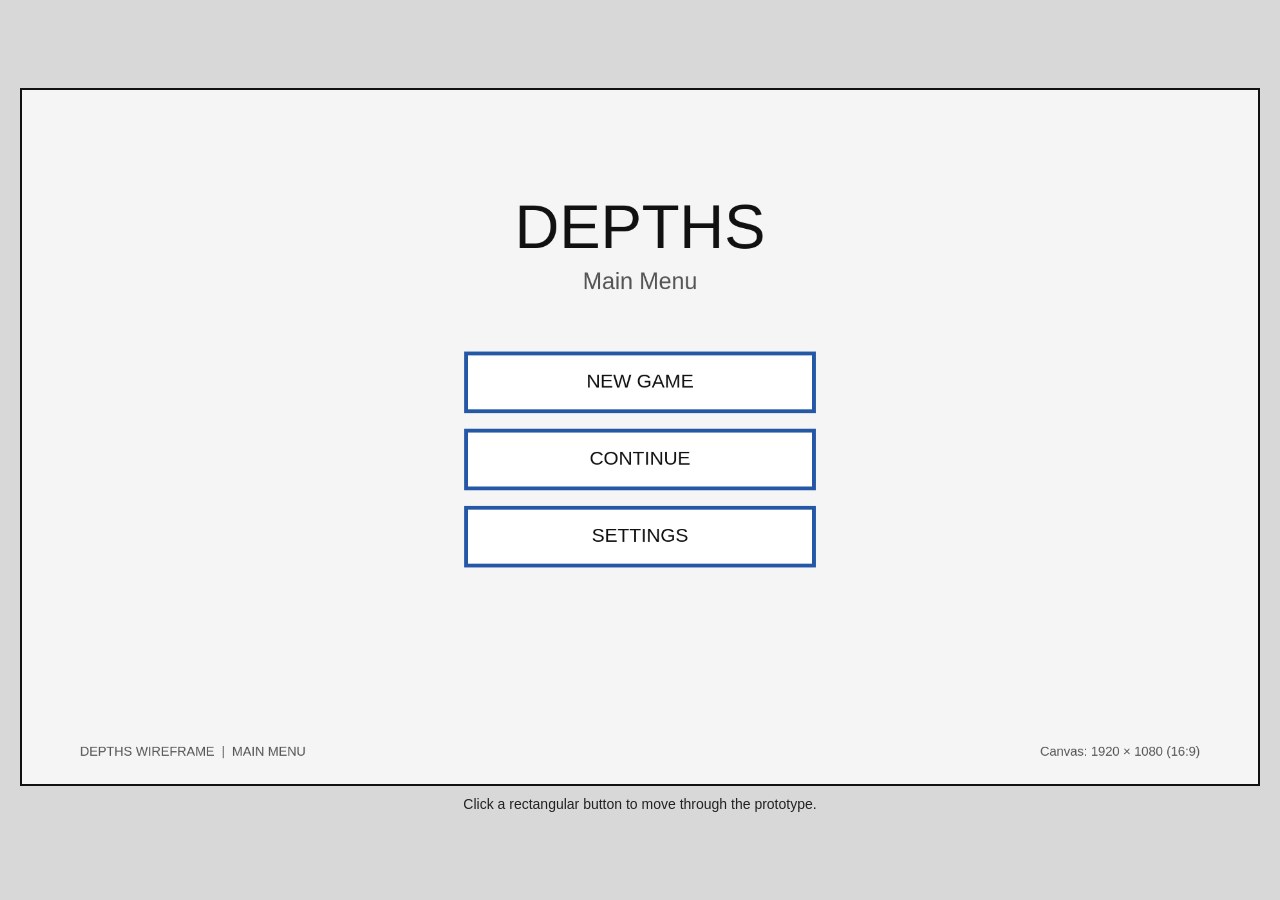
<file: docs/ui-ux/user-flow/index.html>
<!doctype html>
<html lang="en">
  <head>
    <meta charset="utf-8" />
    <meta name="viewport" content="width=device-width, initial-scale=1" />
    <title>Depths — Main Menu</title>
    <link rel="stylesheet" href="styles.css" />
  </head>
  <body data-screen="main">
    <main>
      <canvas
        id="prototype"
        width="1920"
        height="1080"
        tabindex="0"
        aria-label="Depths main menu wireframe"
      ></canvas>
      <p class="instructions">
        Click a rectangular button to move through the prototype.
      </p>
    </main>
    <script src="prototype.js"></script>
  </body>
</html>
</file>
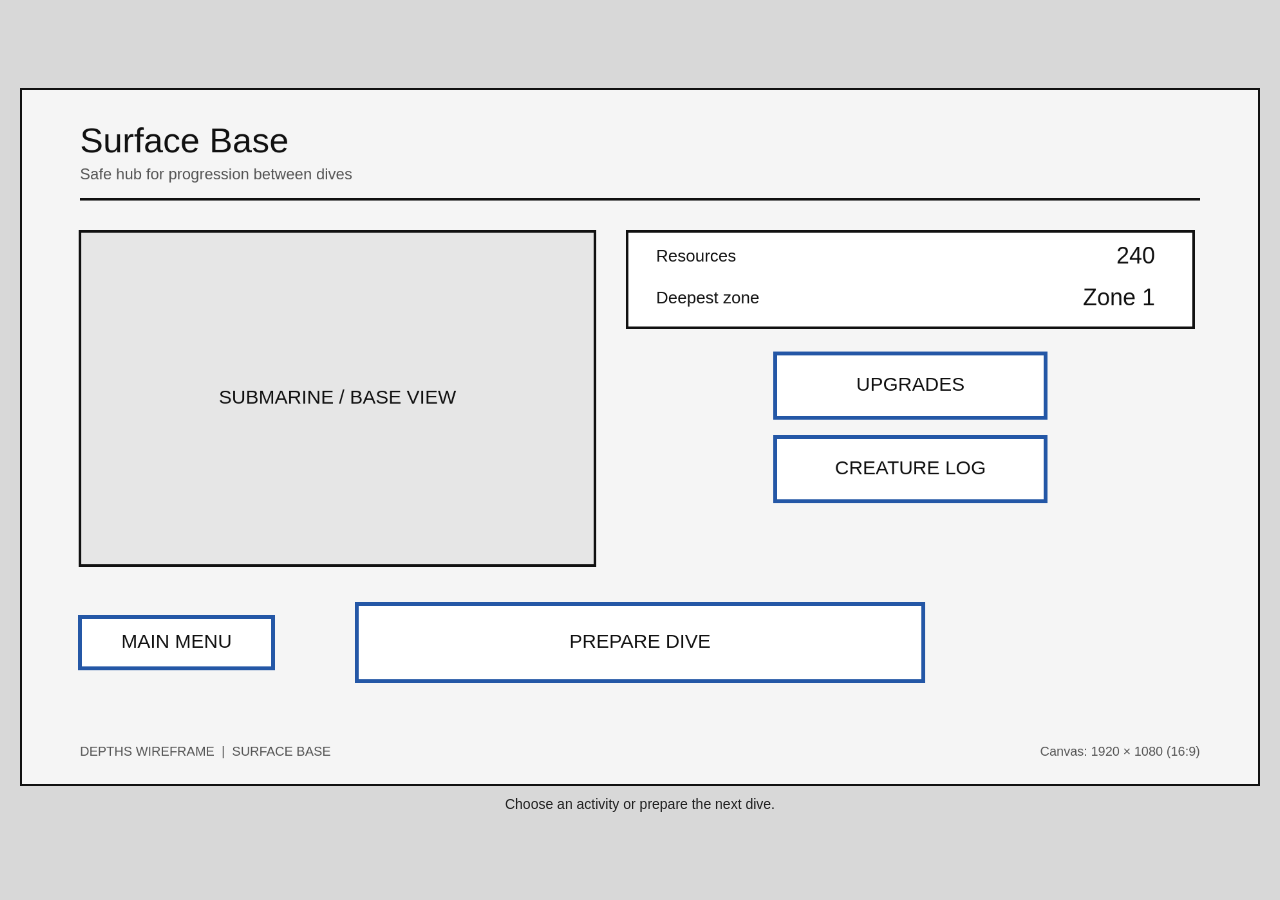
<file: docs/ui-ux/user-flow/base.html>
<!doctype html>
<html lang="en">
  <head>
    <meta charset="utf-8" />
    <meta name="viewport" content="width=device-width, initial-scale=1" />
    <title>Depths — Surface Base</title>
    <link rel="stylesheet" href="styles.css" />
  </head>
  <body data-screen="base">
    <main>
      <canvas
        id="prototype"
        width="1920"
        height="1080"
        tabindex="0"
        aria-label="Surface base wireframe"
      ></canvas>
      <p class="instructions">
        Choose an activity or prepare the next dive.
      </p>
    </main>
    <script src="prototype.js"></script>
  </body>
</html>
</file>
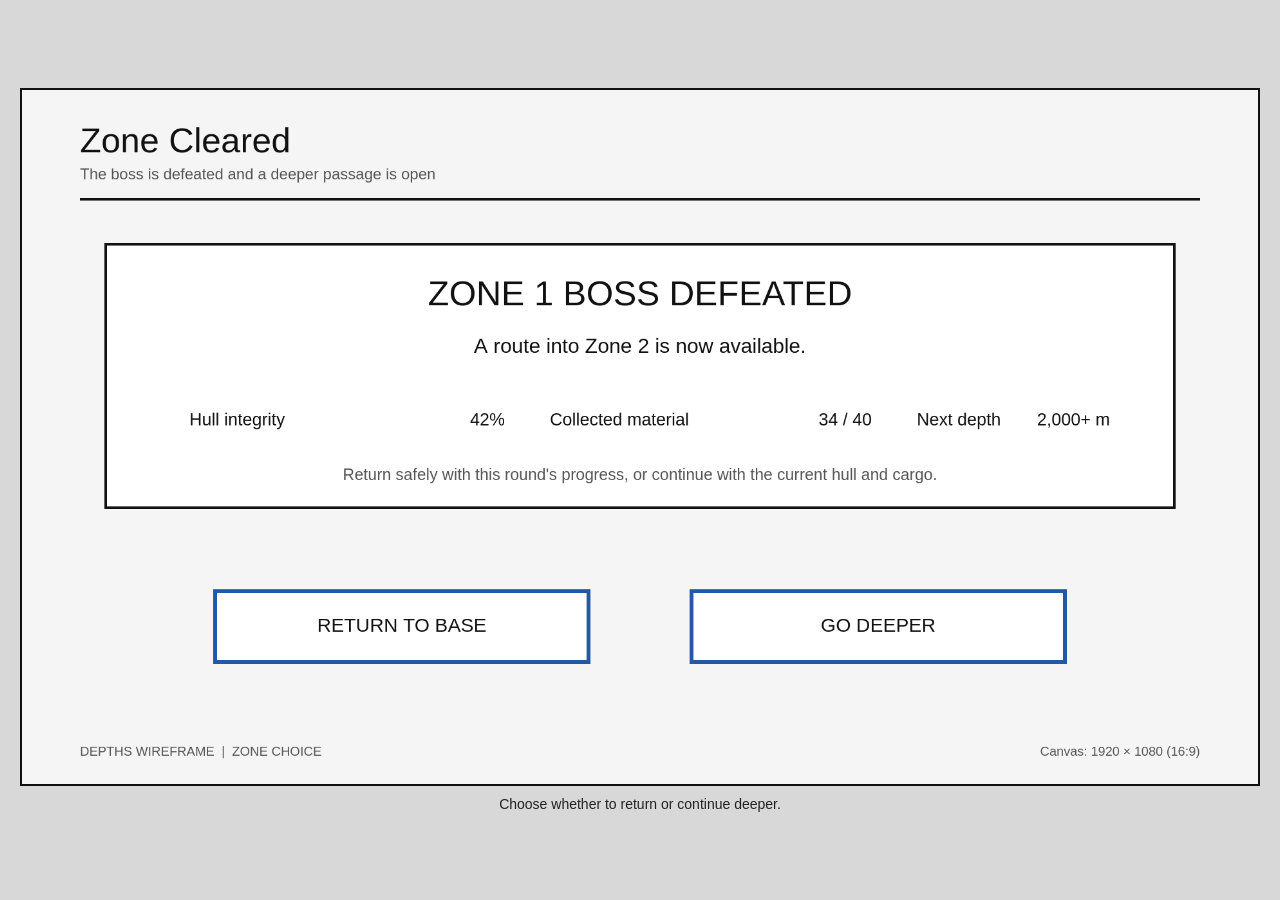
<file: docs/ui-ux/user-flow/boss-cleared.html>
<!doctype html>
<html lang="en">
  <head>
    <meta charset="utf-8" />
    <meta name="viewport" content="width=device-width, initial-scale=1" />
    <title>Depths — Zone Cleared</title>
    <link rel="stylesheet" href="styles.css" />
  </head>
  <body data-screen="bossCleared">
    <main>
      <canvas
        id="prototype"
        width="1920"
        height="1080"
        tabindex="0"
        aria-label="Boss defeated zone choice wireframe"
      ></canvas>
      <p class="instructions">Choose whether to return or continue deeper.</p>
    </main>
    <script src="prototype.js"></script>
  </body>
</html>
</file>
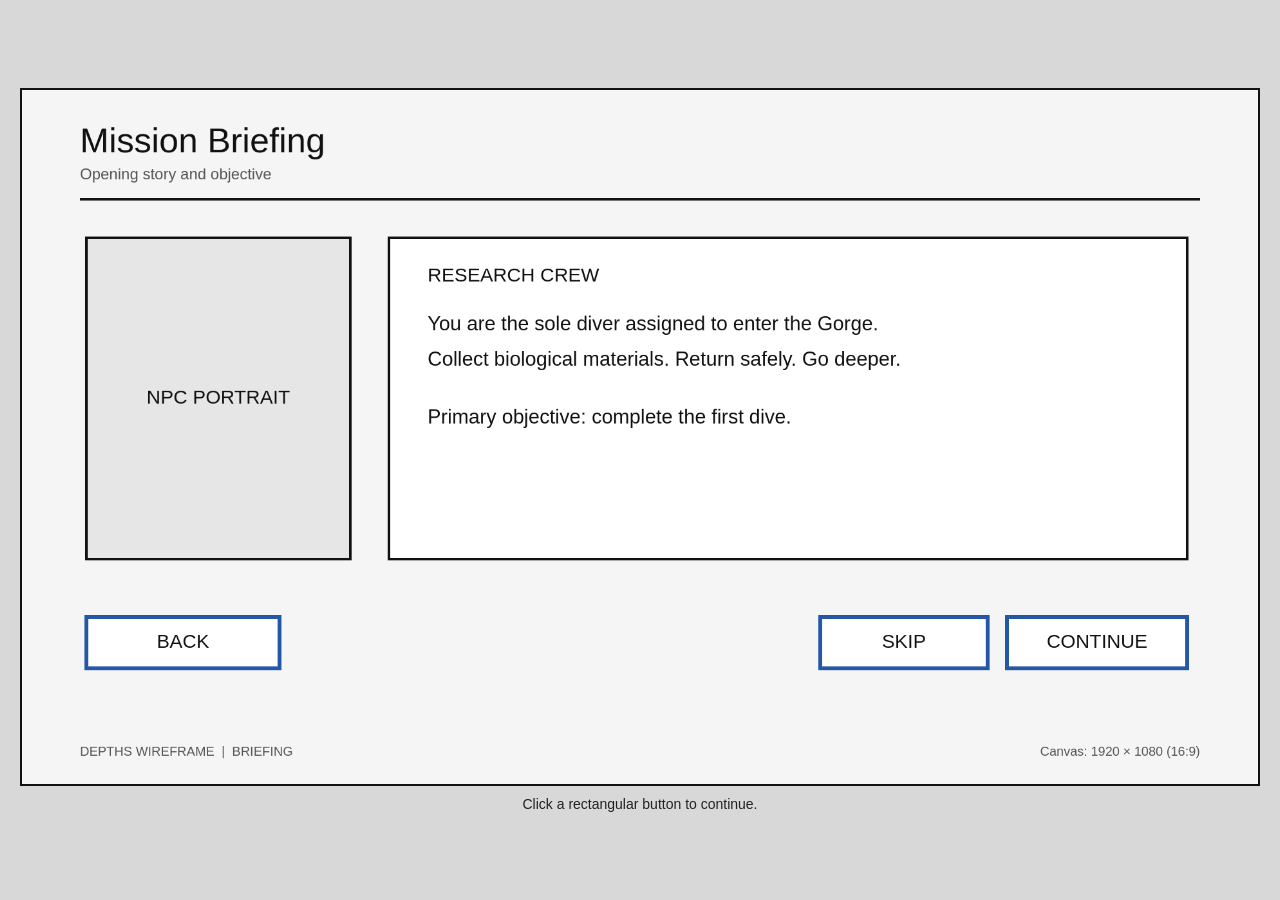
<file: docs/ui-ux/user-flow/briefing.html>
<!doctype html>
<html lang="en">
  <head>
    <meta charset="utf-8" />
    <meta name="viewport" content="width=device-width, initial-scale=1" />
    <title>Depths — Briefing</title>
    <link rel="stylesheet" href="styles.css" />
  </head>
  <body data-screen="briefing">
    <main>
      <canvas
        id="prototype"
        width="1920"
        height="1080"
        tabindex="0"
        aria-label="Mission briefing wireframe"
      ></canvas>
      <p class="instructions">Click a rectangular button to continue.</p>
    </main>
    <script src="prototype.js"></script>
  </body>
</html>
</file>
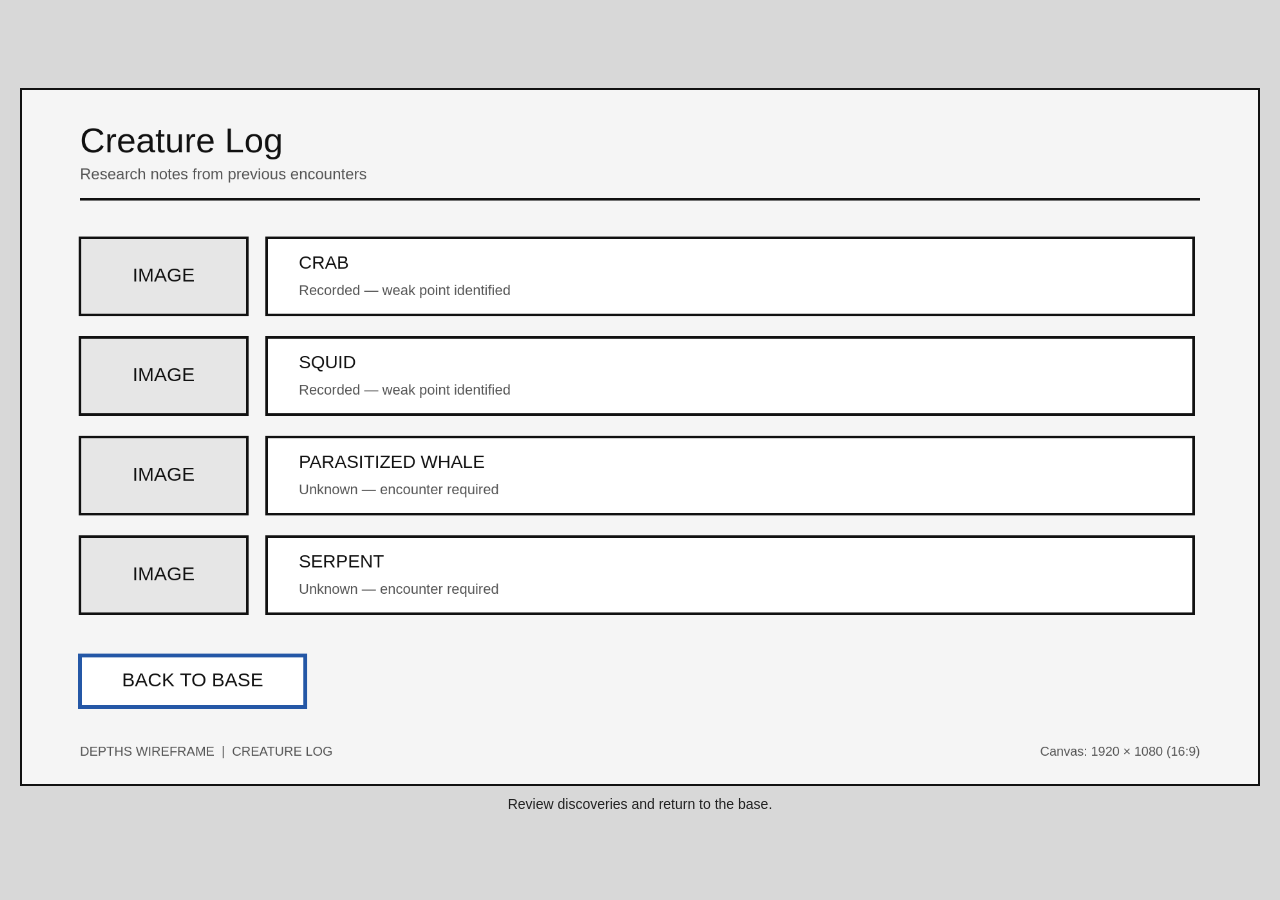
<file: docs/ui-ux/user-flow/creature-log.html>
<!doctype html>
<html lang="en">
  <head>
    <meta charset="utf-8" />
    <meta name="viewport" content="width=device-width, initial-scale=1" />
    <title>Depths — Creature Log</title>
    <link rel="stylesheet" href="styles.css" />
  </head>
  <body data-screen="creatureLog">
    <main>
      <canvas
        id="prototype"
        width="1920"
        height="1080"
        tabindex="0"
        aria-label="Creature log wireframe"
      ></canvas>
      <p class="instructions">
        Review discoveries and return to the base.
      </p>
    </main>
    <script src="prototype.js"></script>
  </body>
</html>
</file>
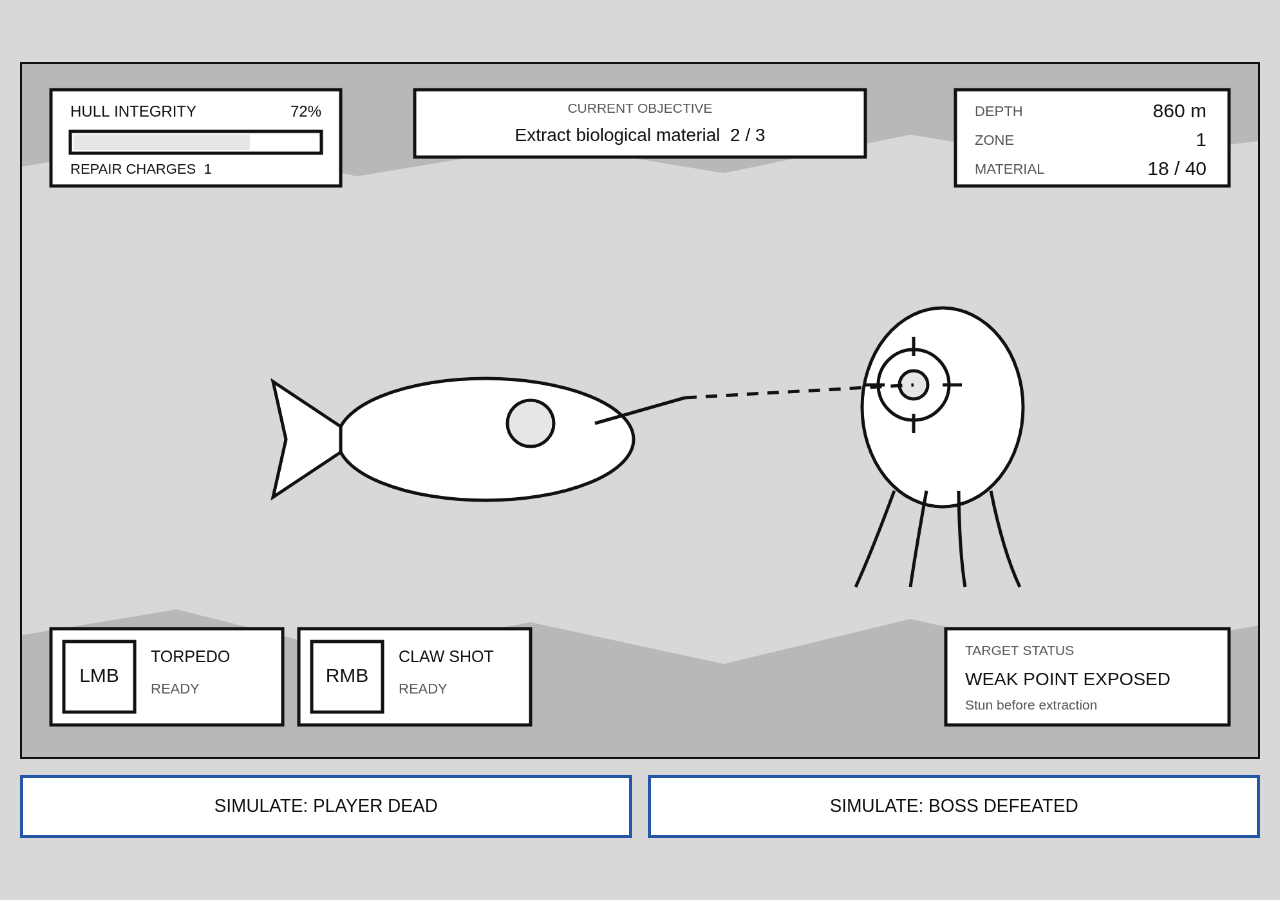
<file: docs/ui-ux/user-flow/dive.html>
<!doctype html>
<html lang="en">
  <head>
    <meta charset="utf-8" />
    <meta name="viewport" content="width=device-width, initial-scale=1" />
    <title>Depths — Dive</title>
    <link rel="stylesheet" href="styles.css" />
  </head>
  <body data-screen="dive">
    <main>
      <canvas
        id="prototype"
        width="1920"
        height="1080"
        tabindex="0"
        aria-label="Dive gameplay wireframe"
      ></canvas>
      <nav class="simulation-controls" aria-label="Simulate gameplay outcome">
        <a class="simulation-button" href="result-death.html">
          SIMULATE: PLAYER DEAD
        </a>
        <a class="simulation-button" href="boss-cleared.html">
          SIMULATE: BOSS DEFEATED
        </a>
      </nav>
    </main>
    <script src="prototype.js"></script>
  </body>
</html>
</file>
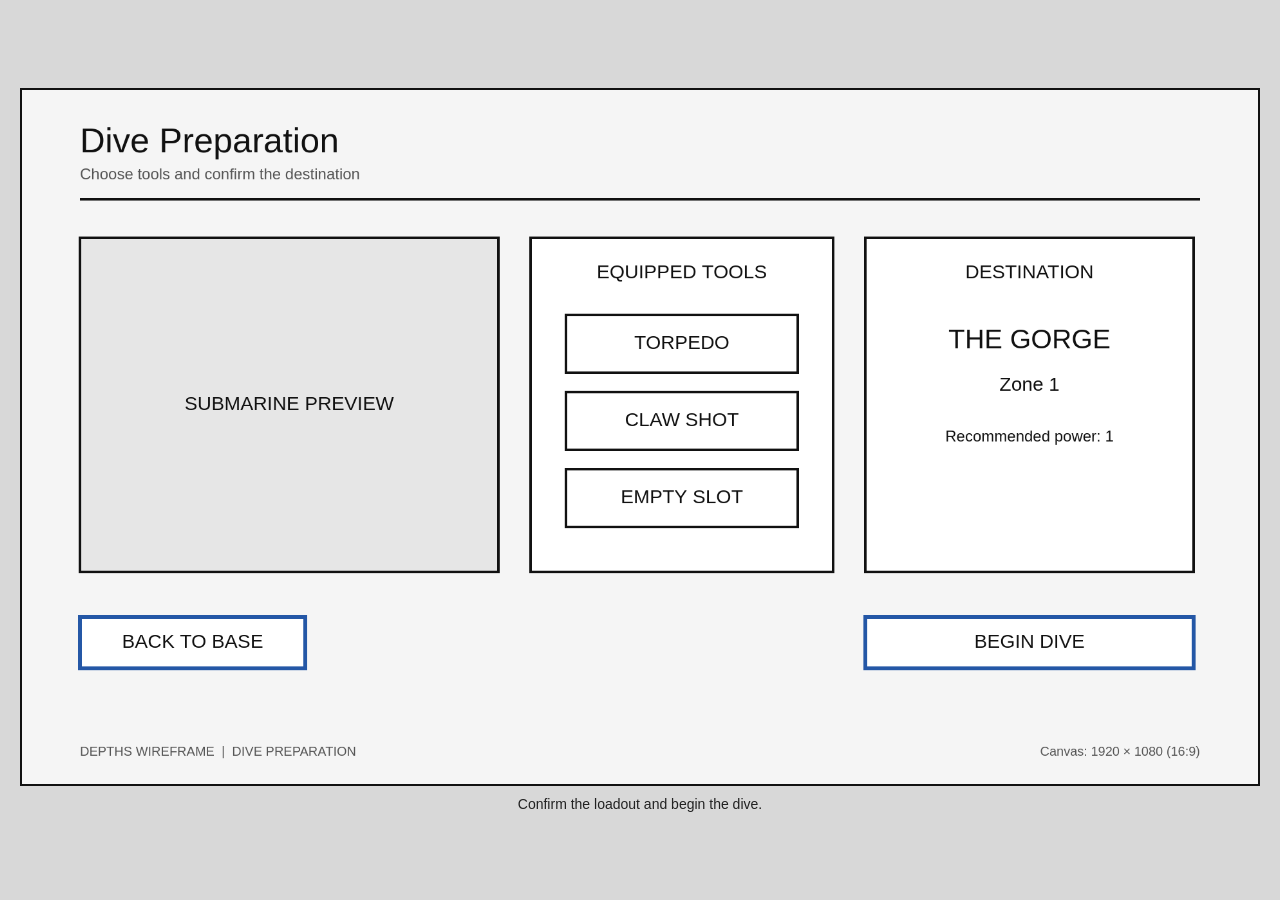
<file: docs/ui-ux/user-flow/loadout.html>
<!doctype html>
<html lang="en">
  <head>
    <meta charset="utf-8" />
    <meta name="viewport" content="width=device-width, initial-scale=1" />
    <title>Depths — Dive Preparation</title>
    <link rel="stylesheet" href="styles.css" />
  </head>
  <body data-screen="loadout">
    <main>
      <canvas
        id="prototype"
        width="1920"
        height="1080"
        tabindex="0"
        aria-label="Dive preparation wireframe"
      ></canvas>
      <p class="instructions">Confirm the loadout and begin the dive.</p>
    </main>
    <script src="prototype.js"></script>
  </body>
</html>
</file>
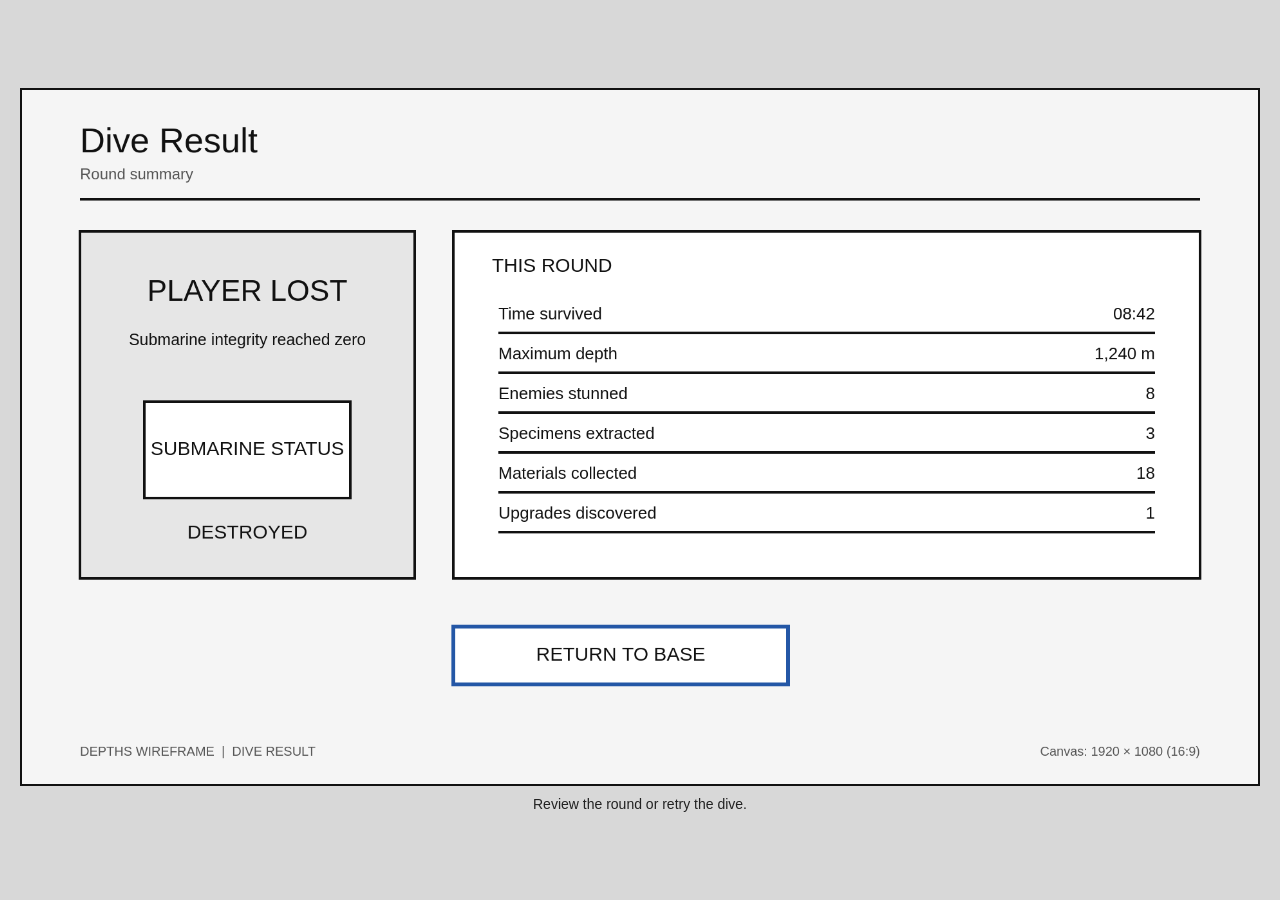
<file: docs/ui-ux/user-flow/result-death.html>
<!doctype html>
<html lang="en">
  <head>
    <meta charset="utf-8" />
    <meta name="viewport" content="width=device-width, initial-scale=1" />
    <title>Depths — Dive Result</title>
    <link rel="stylesheet" href="styles.css" />
  </head>
  <body data-screen="deathResult">
    <main>
      <canvas
        id="prototype"
        width="1920"
        height="1080"
        tabindex="0"
        aria-label="Player death result wireframe"
      ></canvas>
      <p class="instructions">Review the round or retry the dive.</p>
    </main>
    <script src="prototype.js"></script>
  </body>
</html>
</file>
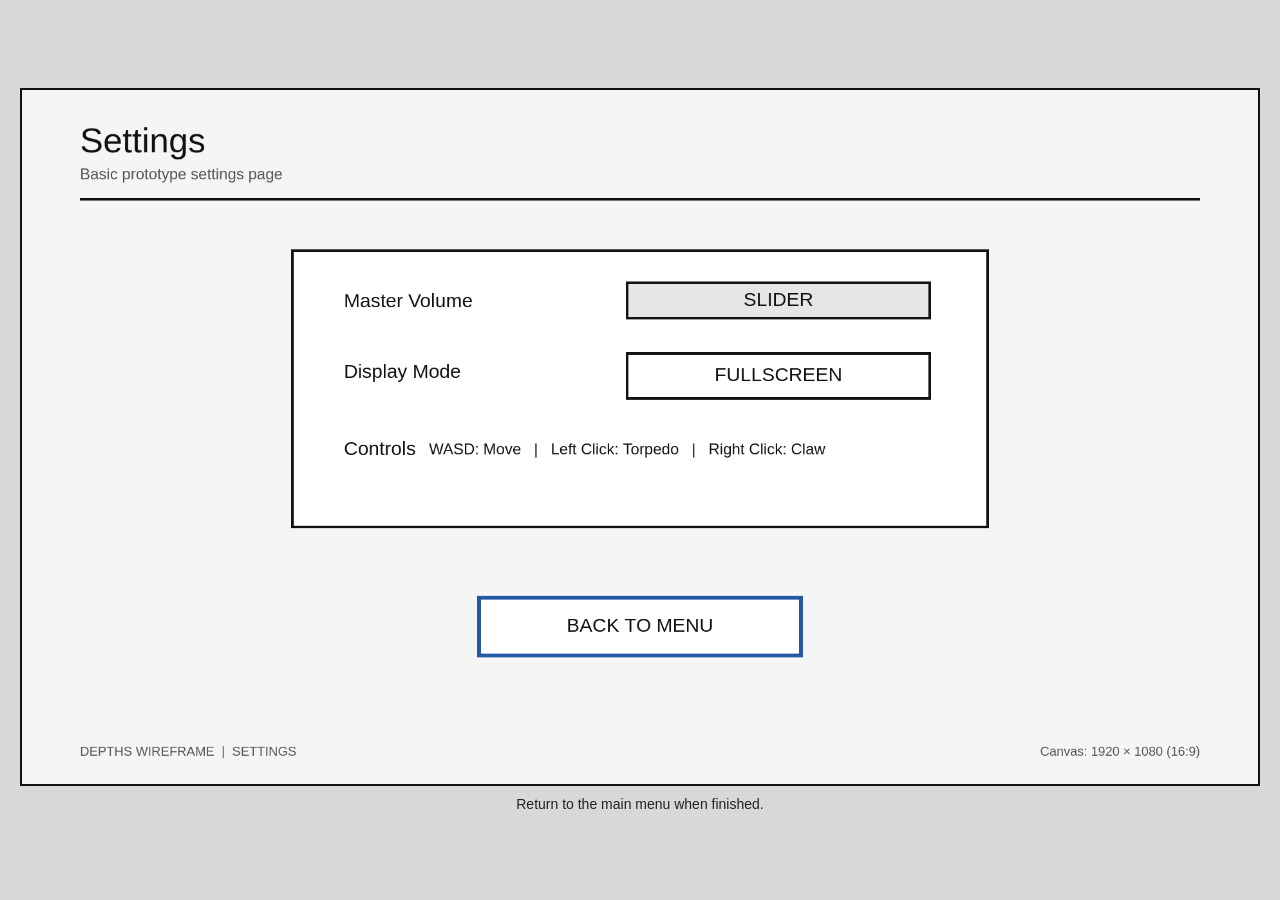
<file: docs/ui-ux/user-flow/settings.html>
<!doctype html>
<html lang="en">
  <head>
    <meta charset="utf-8" />
    <meta name="viewport" content="width=device-width, initial-scale=1" />
    <title>Depths — Settings</title>
    <link rel="stylesheet" href="styles.css" />
  </head>
  <body data-screen="settings">
    <main>
      <canvas
        id="prototype"
        width="1920"
        height="1080"
        tabindex="0"
        aria-label="Settings wireframe"
      ></canvas>
      <p class="instructions">Return to the main menu when finished.</p>
    </main>
    <script src="prototype.js"></script>
  </body>
</html>
</file>
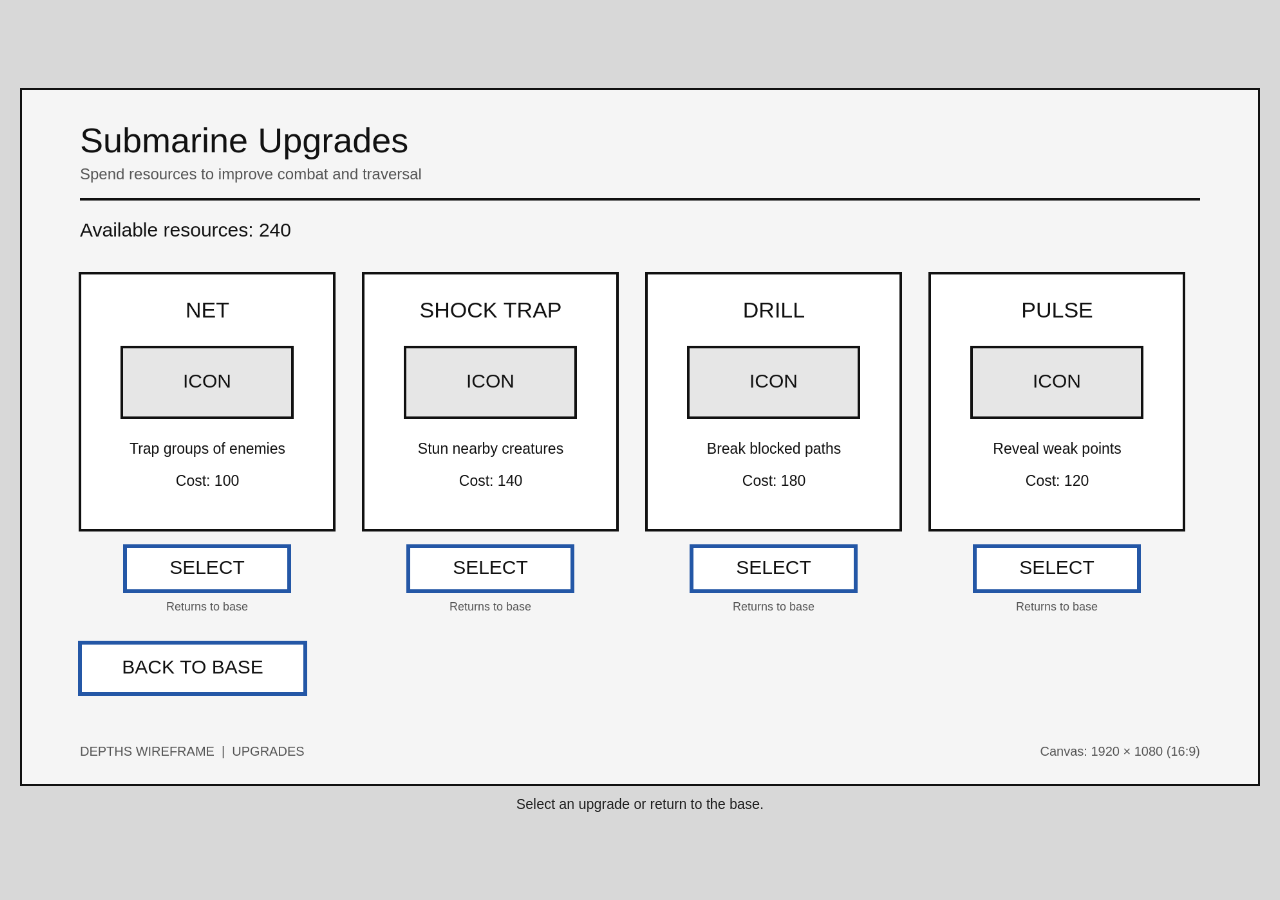
<file: docs/ui-ux/user-flow/upgrades.html>
<!doctype html>
<html lang="en">
  <head>
    <meta charset="utf-8" />
    <meta name="viewport" content="width=device-width, initial-scale=1" />
    <title>Depths — Upgrades</title>
    <link rel="stylesheet" href="styles.css" />
  </head>
  <body data-screen="upgrades">
    <main>
      <canvas
        id="prototype"
        width="1920"
        height="1080"
        tabindex="0"
        aria-label="Submarine upgrades wireframe"
      ></canvas>
      <p class="instructions">Select an upgrade or return to the base.</p>
    </main>
    <script src="prototype.js"></script>
  </body>
</html>
</file>
<file: docs/ui-ux/user-flow/styles.css>
:root {
  color-scheme: light;
  font-family: Arial, Helvetica, sans-serif;
  background: #d8d8d8;
}

* {
  box-sizing: border-box;
}

html,
body {
  width: 100%;
  min-height: 100%;
  margin: 0;
}

body {
  display: grid;
  place-items: center;
  min-height: 100vh;
  padding: 20px;
}

main {
  width: min(100%, 1600px);
}

canvas {
  display: block;
  width: 100%;
  aspect-ratio: 16 / 9;
  background: #f5f5f5;
  border: 2px solid #111;
}

.instructions {
  margin: 10px 0 0;
  color: #222;
  font-size: 14px;
  text-align: center;
}

.simulation-controls {
  display: grid;
  grid-template-columns: repeat(2, minmax(0, 1fr));
  gap: 16px;
  margin-top: 16px;
}

.simulation-button {
  display: block;
  padding: 18px 24px;
  border: 3px solid #2457a6;
  background: #fff;
  color: #111;
  font-size: 18px;
  text-align: center;
  text-decoration: none;
}

.simulation-button:hover,
.simulation-button:focus-visible {
  background: #eef3ff;
  outline: 3px solid #111;
  outline-offset: 2px;
}

@media (max-width: 700px) {
  .simulation-controls {
    grid-template-columns: 1fr;
  }
}
</file>
